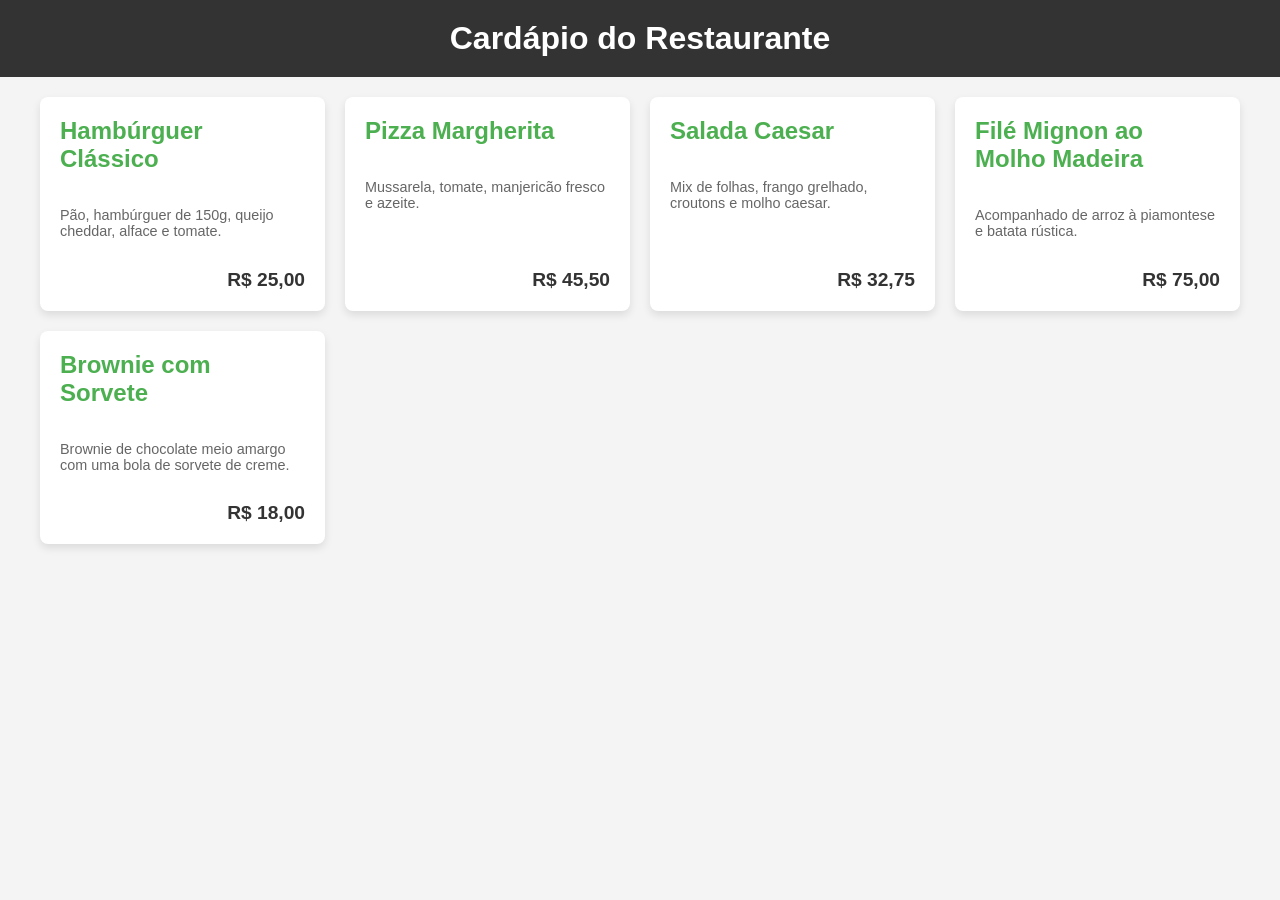
<file: cardapio/index.html>
<!DOCTYPE html>
<html lang="pt-br">
<head>
    <meta charset="UTF-8">
    <meta name="viewport" content="width=device-width, initial-scale=1.0">
    <title>Cardápio Dinâmico</title>
    <link rel="stylesheet" href="style.css">
</head>
<body>
    <header>
        <h1>Cardápio do Restaurante</h1>
    </header>

    <main id="cardapio-container">
        </main>

    <script src="script.js"></script>
</body>
</html>
</file>
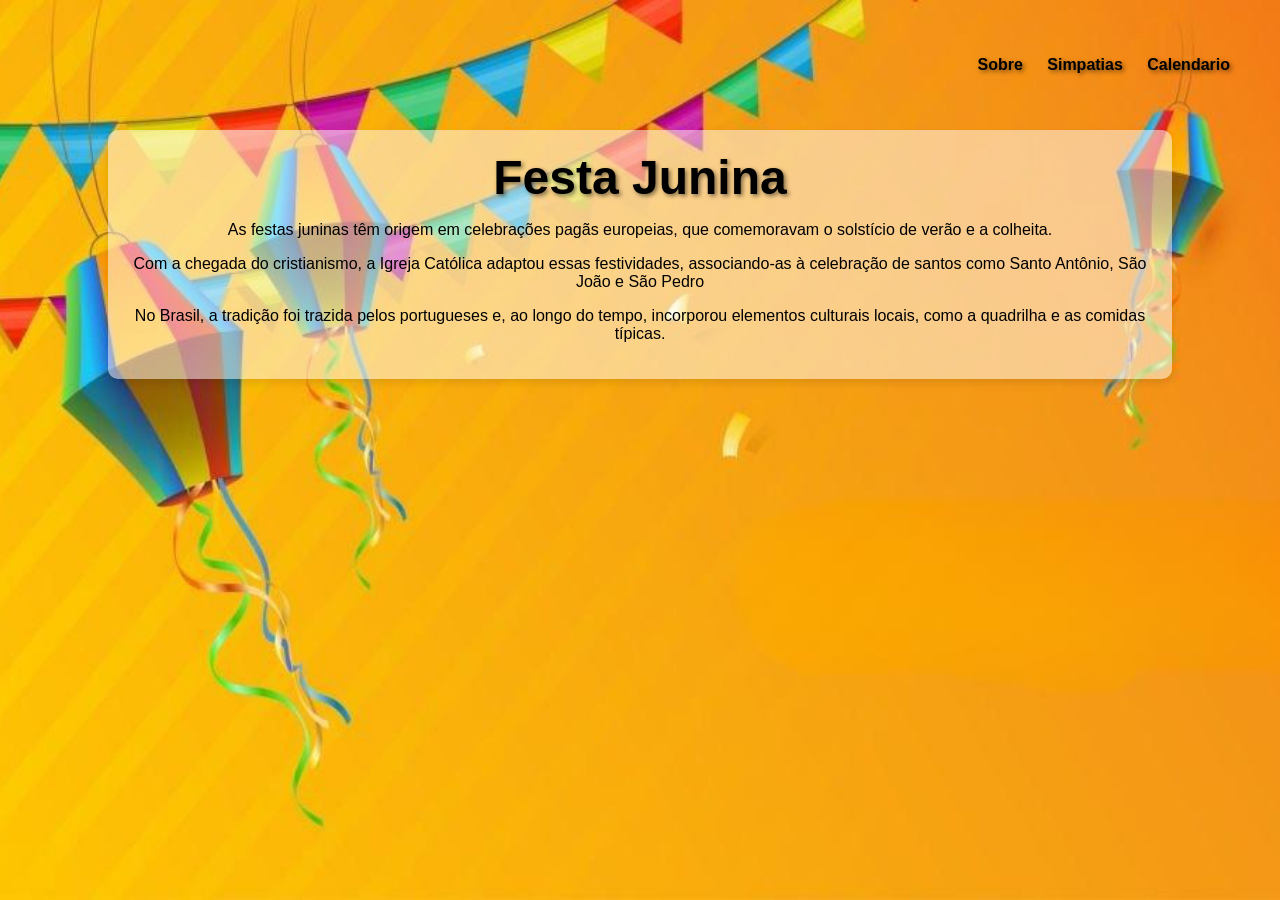
<file: FestaJunina/index.html>
<!DOCTYPE html>
<html lang="pt-BR">
<head>
    <meta charset="UTF-8">
    <meta name="viewport" content="width=device-width, initial-scale=1.0">
    <title>Festa Junina</title>
    <link rel="stylesheet" href="css/style.css">
</head>
<header>
		<nav>
			<ul>
				<li><a href="index.html">Sobre</a></li>
				<li><a href="simpatias.html">Simpatias</a></li>
				<li><a href="calendario.html">Calendario</a></li>
			</ul>
		</nav>
</header>
<body>
	<main>
		<div class="content">
			<div class="title">Festa Junina</div>
				
				<p>As festas juninas têm origem em celebrações pagãs europeias, que comemoravam o solstício de verão e a colheita.</p>
				<p>
				Com a chegada do cristianismo, a Igreja Católica adaptou essas festividades, associando-as à celebração de santos como Santo Antônio, São João e São Pedro
				</p>
				<p>No Brasil, a tradição foi trazida pelos portugueses e, ao longo do tempo, incorporou elementos culturais locais, como a quadrilha e as comidas típicas.</p>
		</div>
	</main
</body>
</html>
</file>
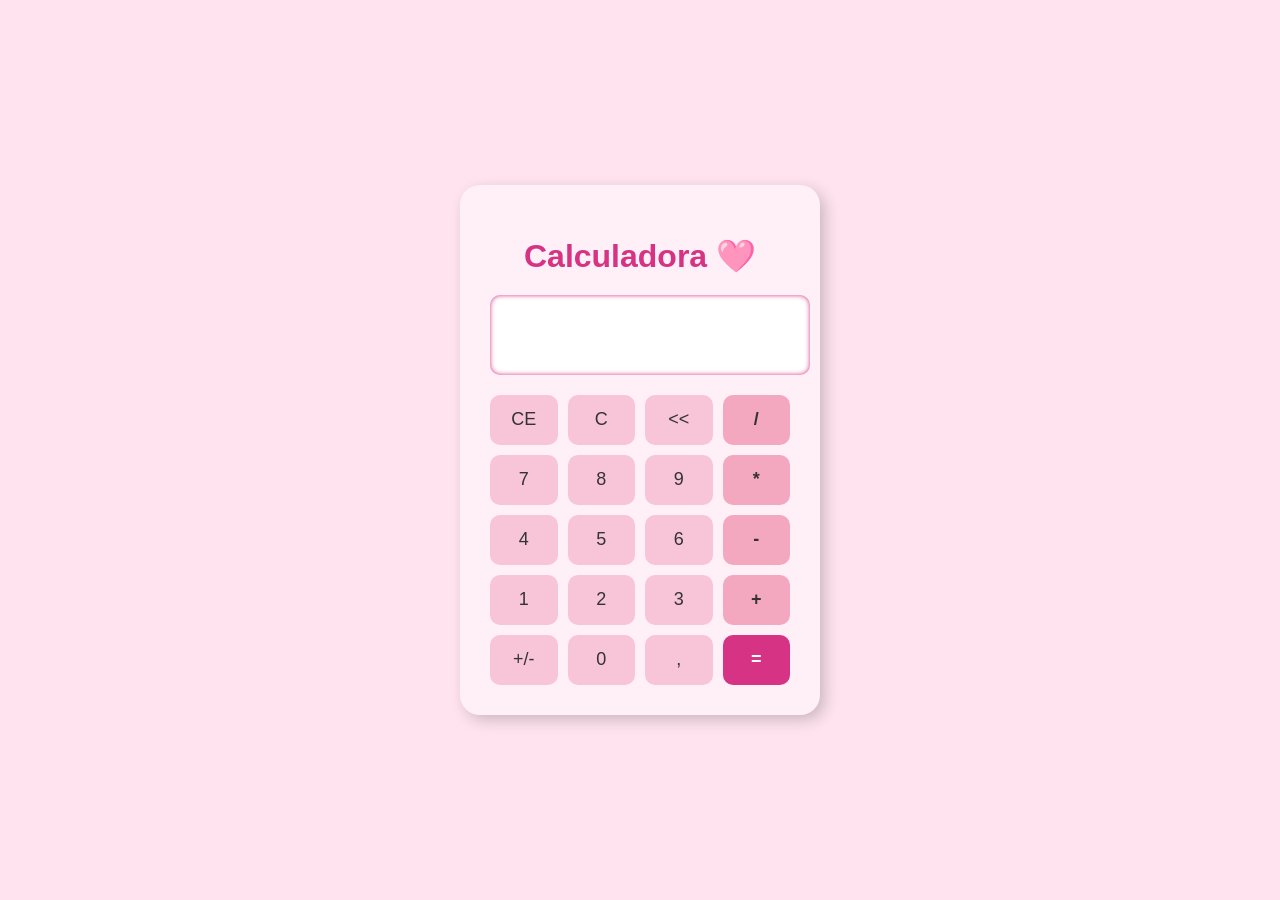
<file: layout/index.html>
<!DOCTYPE html>
<html lang="pt-BR">
<head>
    
  <meta charset="UTF-8" />
  <meta name="viewport" content="width=device-width, initial-scale=1.0"/>
  <title>Calculadora Fofa</title>
  <link rel="stylesheet" href="style.css" />

</head>
<body>

  <div class="calculadora">
    <h1>Calculadora 🩷</h1>
    <input type="text" class="display" disabled />
    <div class="botoes">
      <button>CE</button>
      <button>C</button>
      <button>&lt;&lt;</button>
      <button class="operador">/</button>

      <button>7</button>
      <button>8</button>
      <button>9</button>
      <button class="operador">*</button>

      <button>4</button>
      <button>5</button>
      <button>6</button>
      <button class="operador">-</button>

      <button>1</button>
      <button>2</button>
      <button>3</button>
      <button class="operador">+</button>

      <button>+/-</button>
      <button>0</button>
      <button>,</button>
      <button class="igual">=</button>
    </div>
  </div>
</body>
</html>
</file>
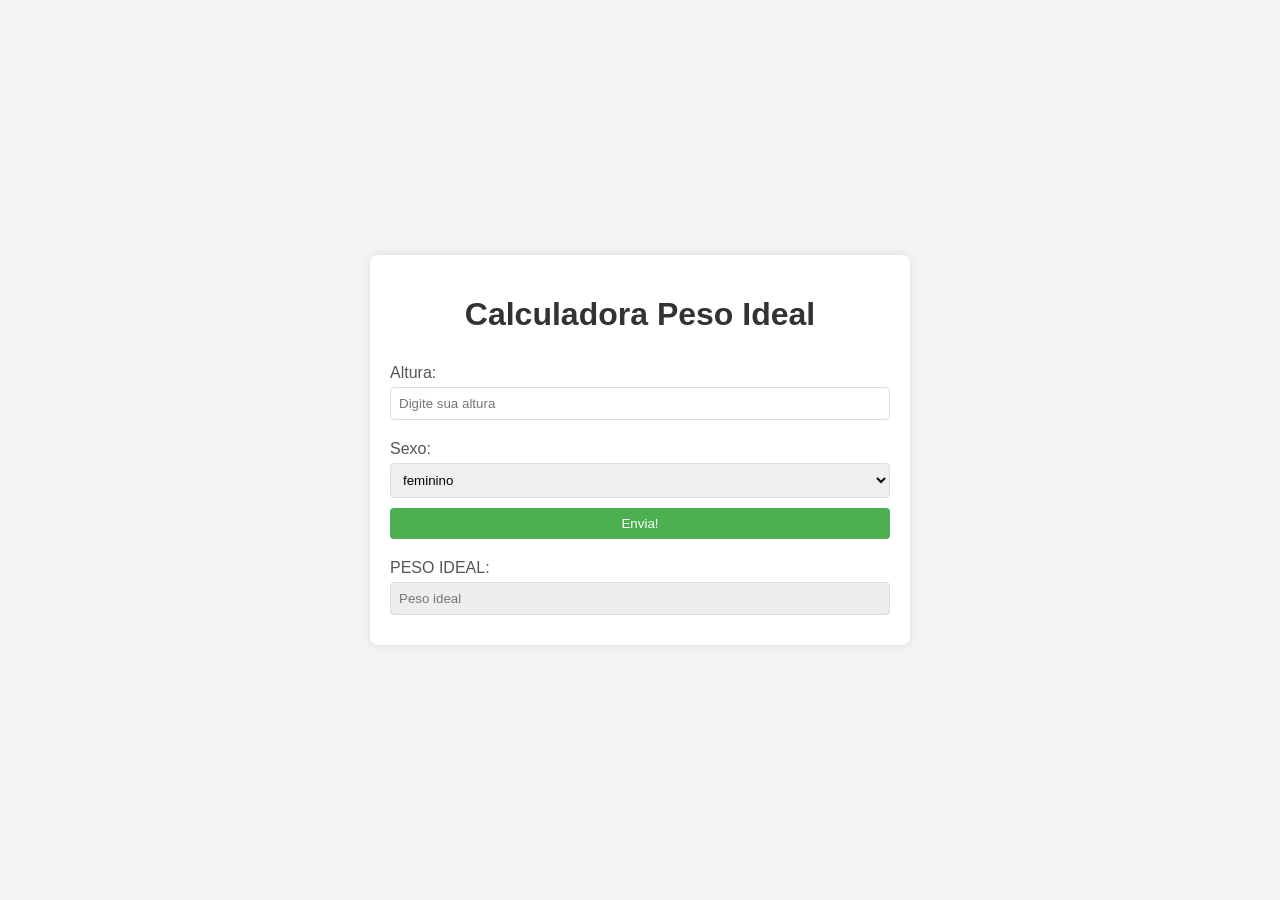
<file: peso/index.html>
<!DOCTYPE html>
<html lang="pt-br">
<head>
	<meta charset="utf-8">
	<title>Calculadora Peso Ideal</title>
	<link rel="stylesheet" href="css/peso.css">
</head>
<body>
	<form name="ficha">
		<h1> Calculadora Peso Ideal </h1>
		<label for="altura">Altura:</label>
		<input type='text' id='altura' name='altura' size=6 placeholder="Digite sua altura" title="Informe sua altura em metros">
		<label for="sexo">Sexo:</label>
		<select id="sexo" name="sexo"> 
			<option value='feminino'>feminino</option>
			<option value='masculino'>masculino</option>
		</select>

		<button type=button onclick=calculapeso()>Envia!</button>

		<label for="pesoideal">PESO IDEAL:</label>
		<input type='text' id='pesoideal' name='pesoideal' disabled placeholder="Peso ideal" title="Peso ideal calculado">
	</FORM>
	<script type="text/javascript" src="js/peso.js"></script>
</body>	
</html>
</file>
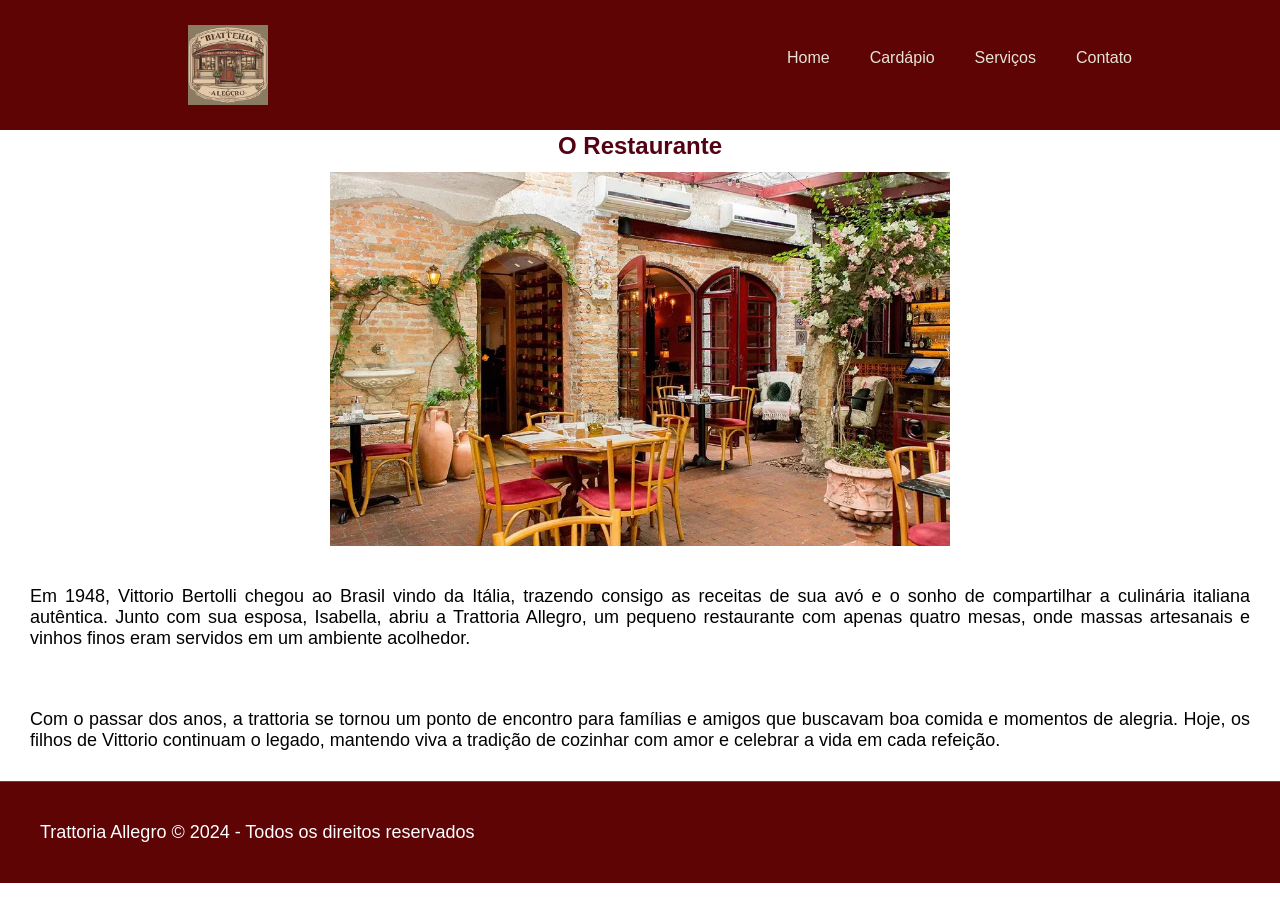
<file: restaurante/index.html>
<!DOCTYPE html>
<html lang="en">
<head>
    <meta charset="UTF-8">
    <meta name="viewport" content="width=>, initial-scale=1.0">
    <title>Trattoria Allegro</title>
   <link rel="stylesheet" href="style.css">
   
</head>
<body>
  <header class="top-bar">
    <div class="container">
        <div class="logo">
            <img src="logorestaurante.jpeg" alt="Trattoria Allegro">
        </div>
    
     <nav class="menu"> 
        <ul>
          <li><a href="index.html">Home</a></li>
          <li><a href="cardapio.html">Cardápio</a></li>
          <li><a href="servicos.html">Serviços</a></li>
          <li><a href="contato.html">Contato</a></li>
      </ul>
    </nav>
</div>
</header>

    <h2> O Restaurante </h2>
    <img src="restaurante.png" alt="Foto do Restaurante"> 
    
    <p>Em 1948, Vittorio Bertolli chegou ao Brasil vindo da Itália, trazendo consigo as receitas de sua avó e o sonho de compartilhar a culinária italiana autêntica. Junto com sua esposa, Isabella, abriu a Trattoria Allegro, um pequeno restaurante com apenas quatro mesas, onde massas artesanais e vinhos finos eram servidos em um ambiente acolhedor.</p>
    <p>Com o passar dos anos, a trattoria se tornou um ponto de encontro para famílias e amigos que buscavam boa comida e momentos de alegria. Hoje, os filhos de Vittorio continuam o legado, mantendo viva a tradição de cozinhar com amor e celebrar a vida em cada refeição.</p>

    </div>   

<footer>
  <div class="footer-bar">
    <p>Trattoria Allegro © 2024 - Todos os direitos reservados</p>
  </div>
</footer>

</body>
</html>
</file>
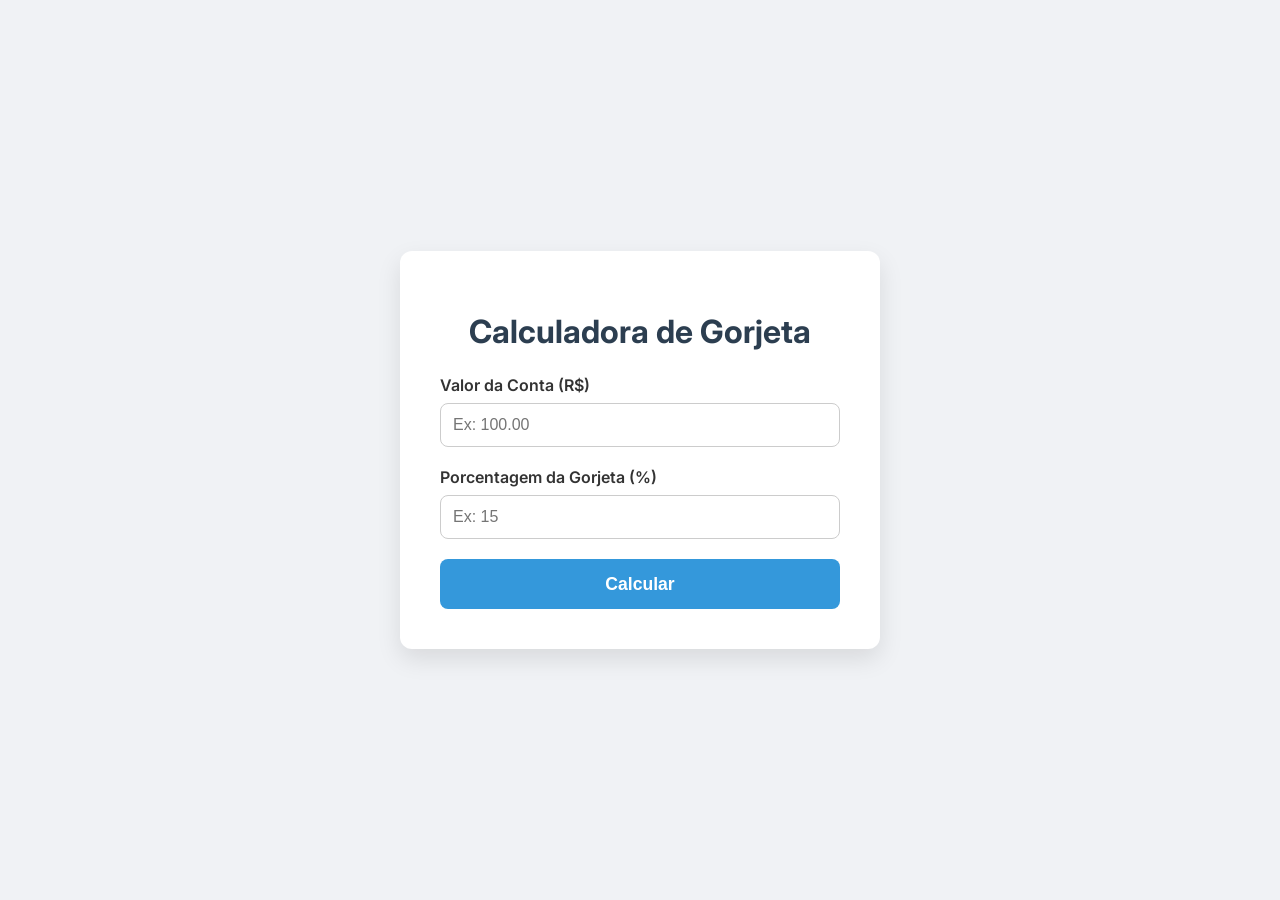
<file: cardapio/gorjeta/index.html>
<!DOCTYPE html>
<html lang="pt-br">
<head>
    <meta charset="UTF-8">
    <meta name="viewport" content="width=device-width, initial-scale=1.0">
    <title>Calculadora de Gorjeta</title>
    <!-- Incluindo a fonte Inter do Google Fonts para uma estética moderna -->
    <link rel="stylesheet" href="https://fonts.googleapis.com/css2?family=Inter:wght@400;600;700&display=swap">
    <style>
        /* Estilização CSS */
        body {
            font-family: 'Inter', sans-serif;
            background-color: #f0f2f5;
            display: flex;
            justify-content: center;
            align-items: center;
            min-height: 100vh;
            margin: 0;
            color: #333;
        }

        .container {
            background-color: #ffffff;
            padding: 2.5rem;
            border-radius: 12px;
            box-shadow: 0 10px 25px rgba(0, 0, 0, 0.1);
            width: 100%;
            max-width: 400px;
            text-align: center;
        }

        h1 {
            color: #2c3e50;
            font-weight: 700;
            margin-bottom: 1.5rem;
        }

        .form-group {
            margin-bottom: 1.25rem;
            text-align: left;
        }

        label {
            display: block;
            margin-bottom: 0.5rem;
            font-weight: 600;
        }

        input[type="number"] {
            width: 100%;
            padding: 0.75rem;
            border: 1px solid #ccc;
            border-radius: 8px;
            box-sizing: border-box; /* Garante que o padding não afeta a largura total */
            font-size: 1rem;
            transition: border-color 0.3s;
        }

        input[type="number"]:focus {
            outline: none;
            border-color: #3498db;
        }

        button {
            width: 100%;
            padding: 0.9rem;
            background-color: #3498db;
            color: #ffffff;
            border: none;
            border-radius: 8px;
            font-size: 1.1rem;
            font-weight: 600;
            cursor: pointer;
            transition: background-color 0.3s, transform 0.2s;
        }

        button:hover {
            background-color: #2980b9;
            transform: translateY(-2px);
        }

        #result {
            margin-top: 2rem;
            font-size: 1.5rem;
            font-weight: 700;
            color: #27ae60;
            background-color: #e8f5e9;
            padding: 1.25rem;
            border-radius: 8px;
            display: none; /* Escondido por padrão, será exibido pelo JavaScript */
        }
        
        #error-message {
            margin-top: 1rem;
            color: #c0392b;
            font-weight: 600;
            display: none;
        }

        /* Media Queries para responsividade em telas menores */
        @media (max-width: 600px) {
            .container {
                padding: 1.5rem;
                margin: 1rem;
            }
            h1 {
                font-size: 1.8rem;
            }
        }
    </style>
</head>
<body>

    <div class="container">
        <h1>Calculadora de Gorjeta</h1>

        <form id="tipForm">
            <div class="form-group">
                <label for="billAmount">Valor da Conta (R$)</label>
                <input type="number" id="billAmount" name="billAmount" min="0" step="0.01" placeholder="Ex: 100.00" required>
            </div>
            
            <div class="form-group">
                <label for="tipPercentage">Porcentagem da Gorjeta (%)</label>
                <input type="number" id="tipPercentage" name="tipPercentage" min="0" max="100" placeholder="Ex: 15" required>
            </div>
            
            <button type="button" id="calculateBtn">Calcular</button>
        </form>

        <div id="result"></div>
        <div id="error-message"></div>
    </div>

    <script>
        // JavaScript para a lógica de cálculo
        
        // Seleciona os elementos do DOM para manipulação
        const calculateBtn = document.getElementById('calculateBtn');
        const billAmountInput = document.getElementById('billAmount');
        const tipPercentageInput = document.getElementById('tipPercentage');
        const resultDiv = document.getElementById('result');
        const errorMessageDiv = document.getElementById('error-message');

        // Adiciona um "ouvinte de evento" para o clique no botão
        calculateBtn.addEventListener('click', function() {
            // Obtém os valores dos campos de entrada
            const billAmount = Number(billAmountInput.value);
            const tipPercentage = Number(tipPercentageInput.value);

            // Valida se os valores são números válidos
            if (isNaN(billAmount) || isNaN(tipPercentage) || billAmount < 0 || tipPercentage < 0) {
                errorMessageDiv.textContent = 'Por favor, insira valores numéricos válidos.';
                errorMessageDiv.style.display = 'block';
                resultDiv.style.display = 'none';
                return;
            }

            // Esconde a mensagem de erro se a validação for bem-sucedida
            errorMessageDiv.style.display = 'none';

            // Calcula o valor da gorjeta e o valor total
            const tipAmount = billAmount * (tipPercentage / 100);
            const totalAmount = billAmount + tipAmount;

            // Exibe o resultado na tela
            // toFixed(2) é usado para garantir 2 casas decimais e replace para o formato brasileiro
            resultDiv.textContent = `Total a pagar: R$ ${totalAmount.toFixed(2).replace('.', ',')}`;
            resultDiv.style.display = 'block';
        });
    </script>

</body>
</html>
</file>
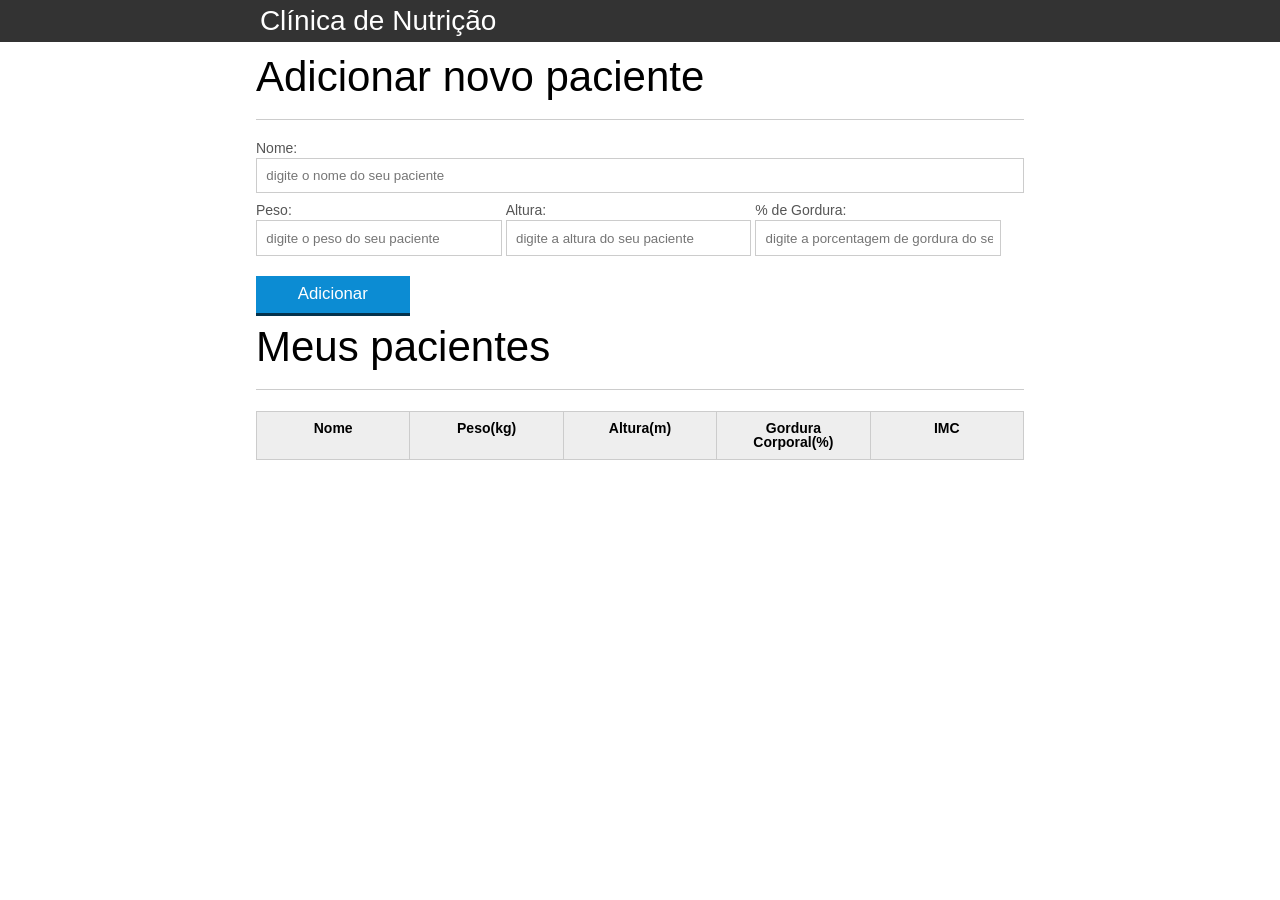
<file: dom/dom-nutricao-obj/index.html>
<!DOCTYPE html>
<html lang="pt-br">
	<head>
		<meta charset="UTF-8">
		<title>Clínica de  Nutrição</title>
		<link rel="icon" href="img/favicon.ico" type="image/x-icon">
		<link rel="stylesheet" type="text/css" href="css/reset.css">
		<link rel="stylesheet" type="text/css" href="css/index.css">
	</head>
	<body>

		<header>
			<div class="container">
				<h2 class="titulo">Clínica de  Nutrição</h2>
			</div>
		</header>
		<section class="container">
		    <h2 id="titulo-form">Adicionar novo paciente</h2>
		    <form id="form-adiciona">
		        <div class="">
		            <label for="nome">Nome:</label>
		            <input id="nome" name="nome" type="text" placeholder="digite o nome do seu paciente" 
						class="campo"
						required>
		        </div>
		        <div class="grupo">
		            <label for="peso">Peso:</label>
		            <input id="peso" name="peso" type="text" placeholder="digite o peso do seu paciente" 
						class="campo campo-medio"
						required>
		        </div>
		        <div class="grupo">
		            <label for="altura">Altura:</label>
		            <input id="altura" name="altura" type="text" placeholder="digite a altura do seu paciente" 
						class="campo campo-medio"
						required>
		        </div>
		        <div class="grupo">
		            <label for="gordura">% de Gordura:</label>
		            <input id="gordura" type="text" placeholder="digite a porcentagem de gordura do seu paciente" class="campo campo-medio">
		        </div>

		        <button id="adicionar-paciente" class="botao bto-principal">Adicionar</button>
		    </form>
		</section>
		<section class="container">
				<h2>Meus pacientes</h2>
				<table>
					<thead>
						<tr>
							<th>Nome</th>
							<th>Peso(kg)</th>
							<th>Altura(m)</th>
							<th>Gordura Corporal(%)</th>
							<th>IMC</th>
						</tr>
					</thead>
					<tbody id="tabela-pacientes">
						
					</tbody>
				</table>
		</section>
		<script src="js/form.js" ></script>
	</body>
</html>
</file>
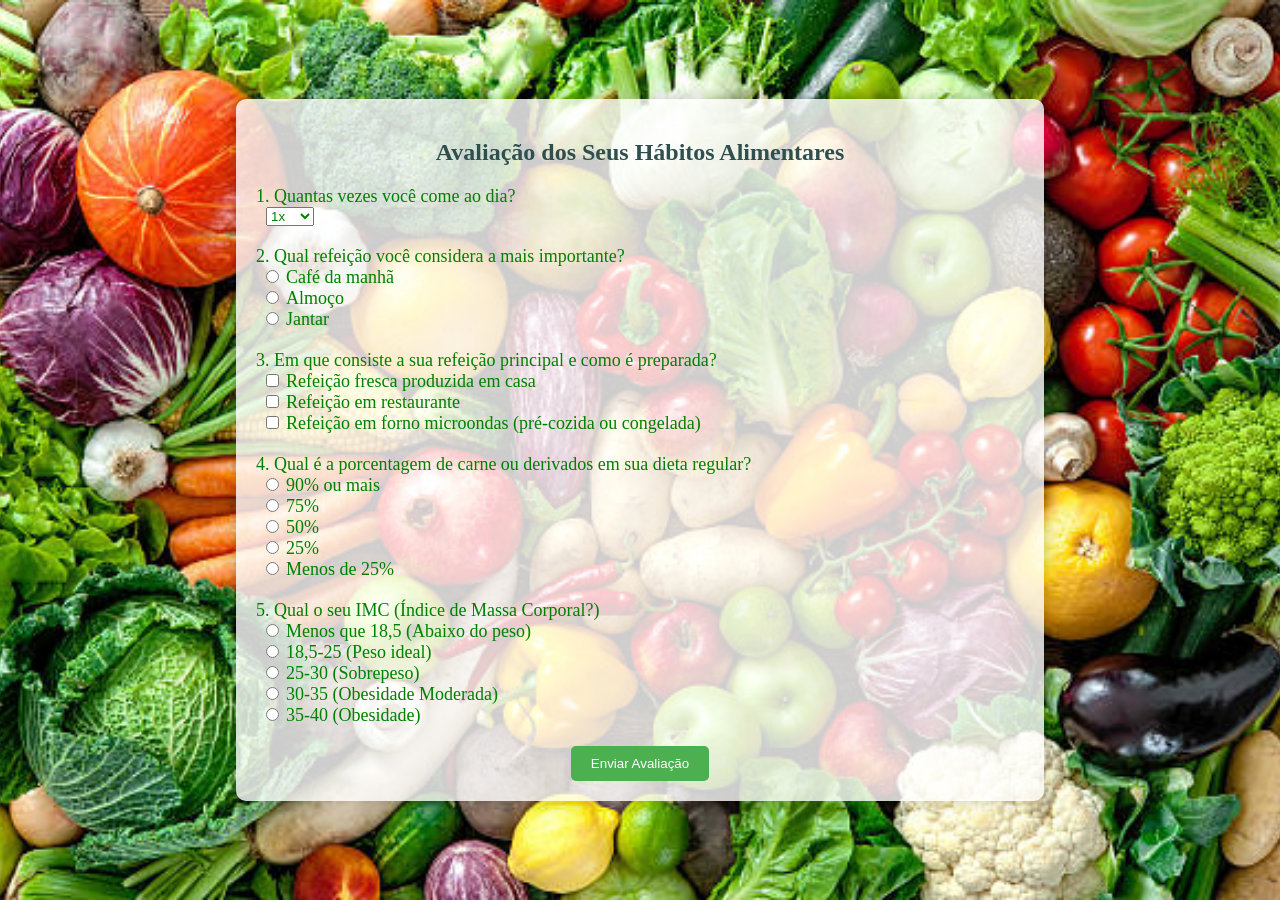
<file: bioma/Quiz/Quiz1/index.html>
<!DOCTYPE html>
<html lang="en">
<head>
    <meta charset="UTF-8">
    <meta name="viewport" content="idth=device-width, initial-scale=1.0">
    <title>Avaliação de Hábitos Alimwentares</title>
    <style>
        
        body {
            background-color: #f2f8f4;
            background-image: url('fundosaudavel.jpg'); 
            background-size: cover;
            background-position: center;
            display: flex;
            justify-content: center;
            align-items: center;
            height: 100vh;
            margin: 0;
        }
        .form-container {
            background-color: rgba(255, 255, 255, 0.8);
            padding: 20px;
            border-radius: 10px;
            width: 60%;
            box-shadow: 0px 0px 15px rgba(0, 0, 0, 0.2);
        }
        h2 {
            text-align: center;
            color: #2f4f4f;
        }
        .question {
            margin-bottom: 20px;
        }
        label {
            font-size: 18px;
            color: #2f4f4f;
        }
        select, input[type="radio"], input[type="checkbox"] {
            margin-left: 10px;
        }
        .green {
            color: green;
        }
        .red {
            color: red;
        }
        .button-container {
            text-align: center;
        }
        .submit-btn {
            padding: 10px 20px;
            background-color: #4CAF50;
            color: white;
            border: none;
            border-radius: 5px;
            cursor: pointer;
        }
        .submit-btn:hover {
            background-color: #45a049;
        }
    </style>
</head>
<body>

    <div class="form-container">
        <h2>Avaliação dos Seus Hábitos Alimentares</h2>
        <form id="form-habitos" onsubmit="calcularPontuacao(event)">
            
            <div class="question">
                <label class="green">1. Quantas vezes você come ao dia?</label><br>
                <select id="q1" class="green">
                    <option value="10">1x</option>
                    <option value="10">2x</option>
                    <option value="5">3x</option>
                    <option value="0">+ 3x</option>
                </select>
            </div>

            <div class="question">
                <label class="green">2. Qual refeição você considera a mais importante?</label><br>
                <input type="radio" name="refeicao" value="10" id="cafe-da-manha"> <label for="cafe-da-manha" class="green">Café da manhã</label><br>
                <input type="radio" name="refeicao" value="5" id="almoco"> <label for="almoco" class="green">Almoço</label><br>
                <input type="radio" name="refeicao" value="0" id="jantar"> <label for="jantar" class="green">Jantar</label><br>
            </div>

            <div class="question">
                <label class="green">3. Em que consiste a sua refeição principal e como é preparada?</label><br>
                <input type="checkbox" value="10" id="refeicao-fresca"> <label for="refeicao-fresca" class="green">Refeição fresca produzida em casa</label><br>
                <input type="checkbox" value="5" id="refeicao-restaurante"> <label for="refeicao-restaurante" class="green">Refeição em restaurante</label><br>
                <input type="checkbox" value="0" id="refeicao-microondas"> <label for="refeicao-microondas" class="green">Refeição em forno microondas (pré-cozida ou congelada)</label><br>
            </div>

            <div class="question">
                <label class="green">4. Qual é a porcentagem de carne ou derivados em sua dieta regular?</label><br>
                <input type="radio" name="carne" value="10" id="90-plus"> <label for="90-plus" class="green">90% ou mais</label><br>
                <input type="radio" name="carne" value="10" id="75"> <label for="75" class="green">75%</label><br>
                <input type="radio" name="carne" value="5" id="50"> <label for="50" class="green">50%</label><br>
                <input type="radio" name="carne" value="0" id="25"> <label for="25" class="green">25%</label><br>
                <input type="radio" name="carne" value="0" id="menos-25"> <label for="menos-25" class="green">Menos de 25%</label><br>
            </div>

            <div class="question">
                <label class="green">5. Qual o seu IMC (Índice de Massa Corporal?)</label><br>
                <input type="radio" name="imc" value="10" id="abaixo-peso"> <label for="abaixo-peso" class="green">Menos que 18,5 (Abaixo do peso)</label><br>
                <input type="radio" name="imc" value="10" id="peso-ideal"> <label for="peso-ideal" class="green">18,5-25 (Peso ideal)</label><br>
                <input type="radio" name="imc" value="5" id="sobre-peso"> <label for="sobre-peso" class="green">25-30 (Sobrepeso)</label><br>
                <input type="radio" name="imc" value="0" id="moderada"> <label for="moderada" class="green">30-35 (Obesidade Moderada)</label><br>
                <input type="radio" name="imc" value="0" id="obesidade"> <label for="obesidade" class="green">35-40 (Obesidade) </label><br>
            </div>

          

            <div class="button-container">
                <button type="submit" class="submit-btn">Enviar Avaliação</button>
            </div>

        </form>
    </div>

    <script>
      
        function calcularPontuacao(event) {
            event.preventDefault(); 

            let pontuacao = 0;
            
            
            pontuacao += parseInt(document.getElementById('q1').value);

           
            const refeicao = document.querySelector('input[name="refeicao"]:checked');
            if (refeicao) pontuacao += parseInt(refeicao.value);

            const imc = document.querySelector('input[name="imc"]:checked');
            if (imc) pontuacao += parseInt(imc.value);

            const carne = document.querySelector('input[name="carne"]:checked');
            if (carne) pontuacao += parseInt(carne.value);

            const checkboxes = document.querySelectorAll('input[type="checkbox"]:checked');
            checkboxes.forEach(checkbox => {
                pontuacao += parseInt(checkbox.value);

            });



           
            alert("Sua pontuação total é: " + pontuacao + " pontos.");
        }
    </script>
</body>
</html>
</file>
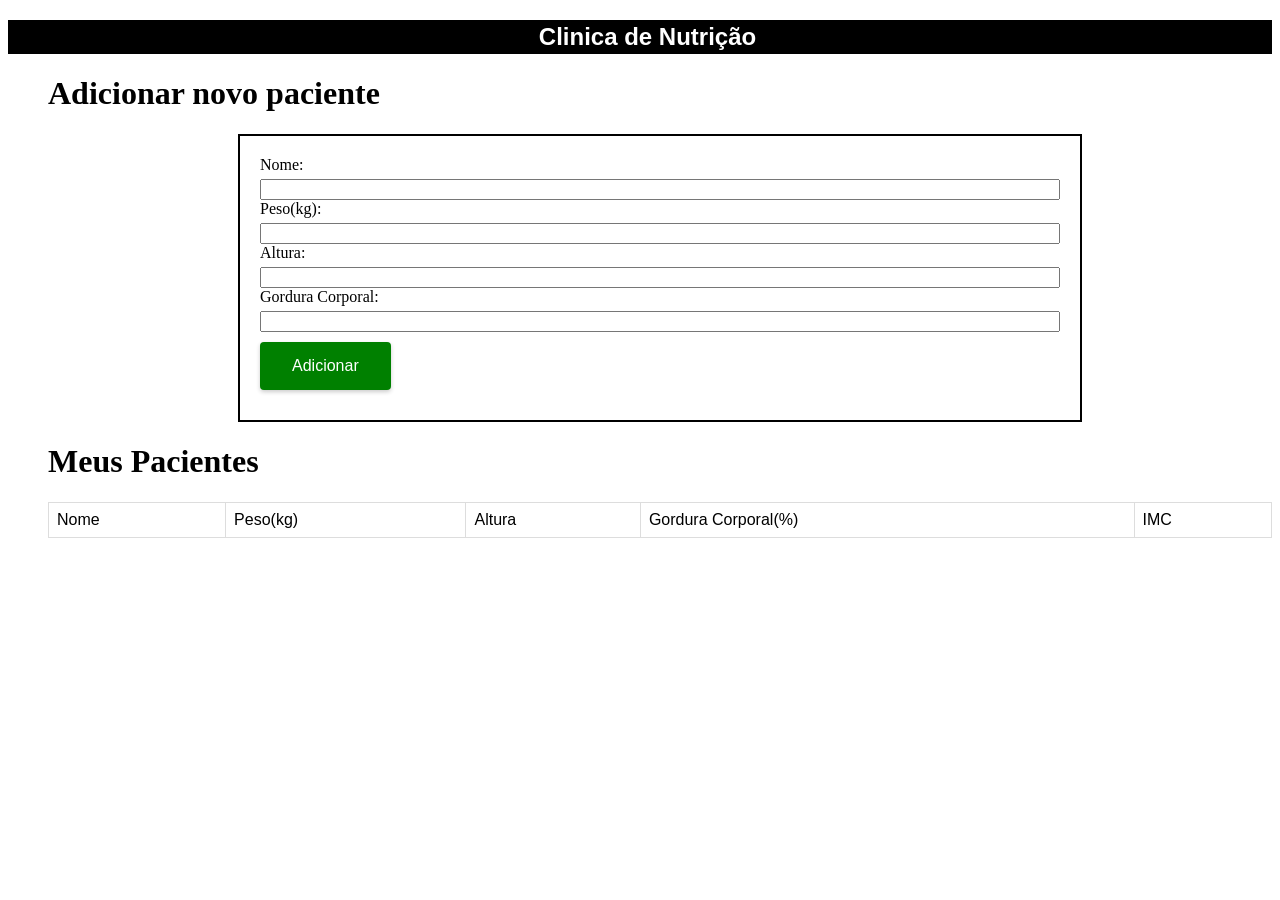
<file: dom/Dom-nutricao-tabela/html/index.html>
<!DOCTYPE html>
<html lang="pt-br">
    <head>
    <meta charset="utf-8"/>
    <link rel="stylesheet" href="../css/styles.css"> 
    <title>Clinica de Nutrição</title>
    </head>
    <body>
    <h2>Clinica de Nutrição</h2>    
    <div>
        <h1>Adicionar novo paciente</h1>
        <form onsubmit="adicionarPaciente(); return false;">
            <label for="txtNome">Nome:</label>
            <input type="text" id="txtNome" required>
            <label for="txtPeso">Peso(kg):</label>
            <input type="number" id="txtPeso" min="1" required>
            <label for="txtAltura">Altura:</label>
            <input type="number" id="txtAltura" step="0.01"  min="1" required>
            <label for="txtGordura">Gordura Corporal:</label>
            <input type="number" id="txtGordura" min="1" required>
            <input type="submit" id="btmAdd" value="Adicionar">
        </form>
    </div>
    <div>
        <h1>Meus Pacientes</h1>
        <table id="tablePaciente" class="table">
            <tr>
                <td>Nome</td>
                <td>Peso(kg)</td>
                <td>Altura</td>
                <td>Gordura Corporal(%)</td>
                <td>IMC</td>
            </tr>
        </table>
    </div>
    <script src="../js/index.js"></script>
</body>
</html>
</file>
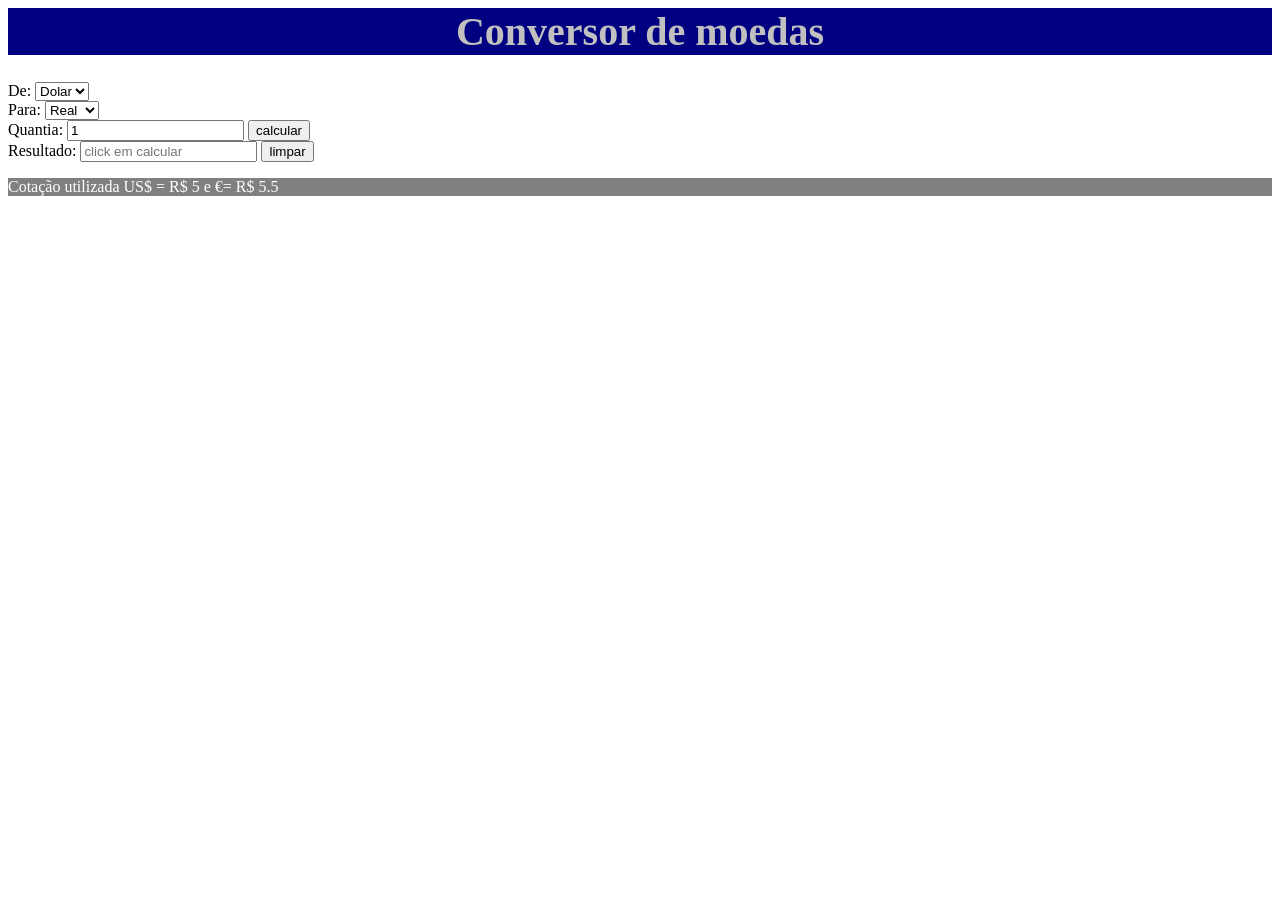
<file: conversor/conversor.html>
<html>
<head>
       <title>Corversor!</title>
	   <link rel="stylesheet" type="text/css" href="conversor.css"></link>
	   <script language="javascript" src="conversor.js"></script>
</head>
<body>
       <h1 align="center"class="prata">Conversor de moedas</h1>
	   <form name="formulario">
			De:
			<select name="de">
			<option  class="verde"value="Real">Real</option>
			<option  class="verde"value="Euro">Euro</option>
			<option  class="verde"value="Dolar" selected >Dolar</option>
			</select>
			<br/>
			Para:
			<select name="para">
			<option class="azul"value="Dolar">Dolar</option>
			<option class="azul"value="Euro" >Euro</option>
			<option class="azul"value="Real" selected>Real</option>
			</select></br>
			Quantia:
			<input type='text' name='quantia' value="1"> 
			<input type="button" id="btCalcular" value="calcular" onclick="converter()"/>
			</br>
			Resultado:
			<input type='text' name='resultado' placeholder="click em calcular" readonly />
			<input type="reset" name="limpar" value="limpar"/>
			<p class="cinza" align="left">Cotação utilizada US$ = R$ 5 e 	€= R$ 5.5</p>
	</form>
</body>
</html>
</file>
<file: cardapio/style.css>
body {
    font-family: sans-serif;
    background-color: #f4f4f4;
    color: #333;
    margin: 0;
    padding: 0;
}

header {
    background-color: #333;
    color: white;
    padding: 20px 0;
    text-align: center;
}

h1 {
    margin: 0;
}

#cardapio-container {
    display: grid;
    grid-template-columns: repeat(auto-fit, minmax(280px, 1fr));
    gap: 20px;
    padding: 20px;
    max-width: 1200px;
    margin: 0 auto;
}

.produto-card {
    background-color: white;
    border-radius: 8px;
    box-shadow: 0 4px 8px rgba(0,0,0,0.1);
    padding: 20px;
    display: flex;
    flex-direction: column;
    justify-content: space-between;
}

.produto-card h2 {
    margin-top: 0;
    color: #4CAF50;
}

.produto-card p {
    font-size: 0.9em;
    color: #666;
    flex-grow: 1;
}

.produto-card .preco {
    font-size: 1.2em;
    font-weight: bold;
    color: #333;
    text-align: right;
    margin-top: 15px;
}
</file>
<file: FestaJunina/css/style.css>
body, html {
    margin: 0;
    padding: 0;
    font-family: Arial, sans-serif;
    height: 100%;
    overflow-x: hidden;
    background-image: url('../img/fundojunino.png');
    background-size: cover;
    background-position: center;
    background-attachment: fixed;
    background-repeat: no-repeat;
    color: black;
}

nav {
    background-color: rgba(255, 255, 255, 0.0);
    padding: 20px;
    position: absolute;
    top: 20px;
    right: 20px;
	text-shadow: 2px 2px 4px rgba(0, 0, 0, 0.5);
}

nav ul li {
    margin: 0 10px;
    display: inline;
}

nav ul li a {
    color: black;
    text-decoration: none;
    font-weight: bold;
}

main {
    text-align: center;
    margin-top: 130px;
}

.title {
    font-size: 48px;
    font-weight: bold;
    text-shadow: 2px 2px 4px rgba(0, 0, 0, 0.5);
	text-align: center;
}

.content {
    padding: 20px;
    background-color: rgba(255, 255, 255, 0.5); /* Fundo branco com transparência */
    border-radius: 10px;
    width: 80%;
    margin: 20px auto;
    box-shadow: 0 4px 8px rgba(0, 0, 0, 0.1);
}

table {
    margin: 20px auto;
    border-collapse: collapse;
    width: 80%;
    background: rgba(0, 0, 0, 0.6);
    color: black;
}

table th {
    background-color: #F39C12;
    border: 1px solid white;
    padding: 10px;
    text-align: center;
}

table td {
    background-color: #F8C471;
    border: 1px solid white;
    padding: 10px;
    text-align: center;
}

.simpatia{
	padding: 20px;
    background-color: rgba(255, 255, 255, 0.5); /* Fundo branco com transparência */
    border-radius: 10px;
    width: 80%;
    margin: 20px auto;
    box-shadow: 0 4px 8px rgba(0, 0, 0, 0.1);
	margin-top: 130px;
}
</file>
<file: layout/style.css>
body {
    background-color: #ffe4f0;
    display: flex;
    justify-content: center;
    align-items: center;
    height: 100vh;
    font-family: 'Arial', cursive, sans-serif;
    margin: 0;
  }
  
  .calculadora {
    background-color: #fff0f7;
    padding: 30px;
    border-radius: 20px;
    box-shadow: 5px 5px 15px rgba(0,0,0,0.2);
    width: 300px;
  }
  
  h1 {
    text-align: center;
    color: #d63384;
    margin-bottom: 20px;
  }
  
  .display {
    width: 100%;
    height: 60px;
    border: none;
    border-radius: 10px;
    margin-bottom: 20px;
    font-size: 24px;
    text-align: right;
    padding: 10px;
    background-color: #fff;
    box-shadow: inset 0 0 5px #d63384;
  }
  
  .botoes {
    display: grid;
    grid-template-columns: repeat(4, 1fr);
    gap: 10px;
  }
  
  button {
    height: 50px;
    border: none;
    border-radius: 10px;
    font-size: 18px;
    background-color: #f8c5d8;
    color: #333;
    cursor: pointer;
    transition: background-color 0.3s ease;
  }
  
  button:hover {
    background-color: #f4a8c0;
  }
  
  .operador {
    background-color: #f4a8c0;
    font-weight: bold;
  }
  
  .igual {
    background-color: #d63384;
    color: white;
    font-weight: bold;
  }
  
  .igual:hover {
    background-color: #c21867;
  }
</file>
<file: peso/css/peso.css>
body {
	font-family: Arial, sans-serif;
	margin: 0;
	padding: 0;
	background-color: #f4f4f4;
	display: flex;
	justify-content: center;
	align-items: center;
	min-height: 100vh;
}

h1 {
	text-align: center;
	color: #333;
}

form {
	background-color: #fff;
	padding: 20px;
	border-radius: 8px;
	box-shadow: 0 0 10px rgba(0, 0, 0, 0.1);
	width: 80%;
	max-width: 500px;
	display: flex;
	flex-direction: column;
}

label {
	margin-top: 10px;
	margin-bottom: 5px;
	color: #555;
}

input[type="text"],
select,
button {
	padding: 8px;
	margin-bottom: 10px;
	border: 1px solid #ddd;
	border-radius: 4px;
	box-sizing: border-box; /* Ensures padding doesn't affect width */
}

button {
	background-color: #4CAF50;
	color: white;
	border: none;
	cursor: pointer;
}

button:hover {
	background-color: #3e8e41;
}

input[type="text"][disabled] {
	background-color: #eee;
	cursor: not-allowed;
}

/* Media query for smaller screens */
@media (max-width: 600px) {
	form {
			width: 95%;
			padding: 15px;
	}
}
</file>
<file: restaurante/style.css>
body {
    background-color: rgb(255, 255, 255);
    font-family: Arial, sans-serif;
}


h2 {
    color: rgb(83, 2, 20);
    text-align: center;
    
    padding: 2px;
    border-radius: 15px;
}

img{
    margin: auto;
    max-width: 50%;
    display: block;
    padding: 10px;
}


.container{
    margin: auto;
    max-width: 80%;
    display: block;
}


ul {
    list-style-type: none;
    margin: auto;
    padding: 0;
    overflow: hidden;
}
  
li {
    float: left;
}
  
li a {
    display: block;
    padding: 8px;
}


p {
    text-align: justify;
    padding: 30px;
    display: block;
    font-size: large;
}

* {
    margin: 0;
    padding: 0;
    box-sizing: border-box;
}

.top-bar {
    background-color: #5e0404; 
    color: rgb(255, 255, 255);
    padding: 15px 0;
    display: flex;
    align-items: center;
}

.container {
    width: 90%;
    margin: 0 auto;
    display: flex;
    justify-content: space-between;
    align-items: center;
}


.logo img {
    width: 200px; 
    height: auto;
}

.menu a {
    padding: 10px;
    color: rgb(230, 228, 214);
    text-decoration: none;
}

.menu ul {
    margin-right: 0px; 
    list-style: none;
    display: flex;
    gap: 20px;
}

a:hover{
    color: black;
}

.footer-bar {
    background-color: #5e0404; 
    color: white;
    text-align: center; 
    padding: 10px; 
    position: relative; 
    bottom: 0; 
    width: 100%; 
    font-size: 14px; 
    border-top: 1px solid rgba(255, 255, 255, 0.2); 
}
 /* contato endereço e numero */
ul {
    list-style-type: none; 
    padding: 0;
    margin: 0;
    padding: 10px; 
}

li {
    margin-bottom: 15px; 
}

.sublista {
    margin-left: 20px; 
    margin-bottom: 5px;
    list-style-type: circle;
    padding: 5px;
    font-size: 16px;
    font-weight: normal;
    color: #555 
}



/* contato  form*/
form {
    width: 100%;
    max-width: 600px;
    margin: 0 auto;
    padding: 20px;
    background-color: #f9f9f9;
    border-radius: 8px;
    box-shadow: 0px 0px 15px rgba(0, 0, 0, 0.1);
    font-family: Arial, sans-serif;
}

form label {
    display: block;
    margin-bottom: 8px;
    font-weight: bold;
    color: #333;
}

form input[type="text"] {
    width: 100%;
    padding: 10px;
    margin-bottom: 20px;
    border: 1px solid #ccc;
    border-radius: 4px;
    font-size: 16px;
    box-sizing: border-box;
}

form input[type="radio"] {
    margin-right: 10px;
}

form input[type="submit"] {
    background-color: #4CAF50;
    color: white;
    padding: 10px 15px;
    border: none;
    border-radius: 4px;
    cursor: pointer;
    font-size: 16px;
}

form input[type="submit"]:hover {
    background-color: #45a049;
}

form input[type="radio"] + label {
    display: inline-block;
    margin-right: 15px;
    font-weight: normal;
}

form div {
    margin-bottom: 20px;
}

h3{
    text-align: center;
}

/* cardapio */
table {
    width: 100%;
    border-collapse: collapse;
    margin: 20px 0;
    font-size: 16px;
    text-align: left;
    box-shadow: 0 0 10px rgba(0, 0, 0, 0.1);
}

th, td {
    padding: 12px 15px;
    border: 1px solid #ddd;
}

th {
    background-color: #8B0000; /* Fundo vinho */
    color: #ffffff;
    font-weight: bold;
}

td {
    background-color: #f9f9f9;
}

tr:nth-child(even) {
    background-color: #f2f2f2; /* Alternar cores */
}

img.cardapio {
    width: 150px; /* Aumenta o tamanho da imagem */
    height: auto;
    border-radius: 8px;
}

td:first-child {
    width: 180px; /* Aumenta um pouco o espaço da coluna de foto */
    text-align: center; /* Centraliza a imagem na célula */
}

td:nth-child(2) {
    width: 500px; /* Diminui um pouco o espaço da descrição */
}

td:nth-child(3) {
    width: 150px; /* Mantém o tamanho do preço */
    text-align: right; /* Alinha o preço à direita */
}

table tr:hover {
    background-color: #f1f1f1; /* Efeito hover na linha */
}
</file>
<file: dom/dom-nutricao-obj/css/index.css>
*{
	box-sizing: border-box;
 }

body{
	font-family: "Helvetica Neue", "Helvetica", Helvetica, Arial, sans-serif;
	font-size: 14px;
}

header{
	background-color: #333;
	height: 3em;
	color: #FFF;
	margin-bottom: 1em;
}

header h1{
	font-size: 2em;
	display:inline-block;
	vertical-align:	middle;
}
header h2{
	font-size: 2em;
	display:inline-block;
	vertical-align:	middle;
}

header .container:before{
	content: '';
	display:inline-block;
	height: 100%;
	vertical-align:	middle;
}

.container{
	width: 60%;
	height: 100%;
	margin: 0 auto;
}

section{
	margin: 2em 0;
	overflow: hidden;
}

section h2{
	font-size: 3em;
	display: block;
	padding-bottom: .5em;
	border-bottom: 1px solid #ccc;
	margin-bottom: .5em;
}

table{
	width: 100%;
	margin-bottom : .5em;
    table-layout: fixed;

}

td, th {
	padding: .7em;
	margin: 0;
	border: 1px solid #ccc;
	text-align: center;
}

th{
	font-weight: bold;
	background-color: #EEE;
}

label{
	color: #555;
	display: block;
	margin-bottom: .2em;
}

.campo{
	margin: 0;
	padding-bottom: 1em;
	width: 100%;
	border: 1px solid #ccc;
	padding: .7em;
	width: 100%;
}

.campo-medio{
	display: inline-block;
	padding-right: .5em;
}

.grupo{
	width: 32%;
	display: inline-block;
	padding: 10px 0px;
}

button{
	padding: .5em 2em;
	border: 0;
	border-bottom: 3px solid;
	font-size: 1.2em;
	cursor: pointer;
	margin: 0;
	margin-top: -3px;
	color: #fff;
	background-color:#0c8cd3;
	border-color: #04324c;
	width: 20%;
    display: block;
    clear: both;
    margin: 10px 0px;

}

button:active{
	margin-top:0px;
	border: 0;
}

button[disabled=disabled], button:disabled {
    background-color: gray;
	border-color: darkgray;

}

.adicionar-paciente{
    margin-top: 30px;
}

.campo-invalido{
	border: 1px solid red;
}

.paciente-invalido {
	background-color: lightcoral;
}
</file>
<file: dom/Dom-nutricao-tabela/css/styles.css>
form {
    border: 2px solid; /* Define uma borda de 2px sólida */
    padding: 20px; /* Define um preenchimento de 20px */
    width: 90%; /* Largura ajustada para melhor responsividade */
    max-width: 800px; /* Adicionada uma largura máxima */
    margin: 0 auto; /* Centraliza o formulário */
    overflow: hidden; /* Esconde o manipulador de redimensionamento */
}

div {
    padding-left: 0; /* Removido o preenchimento à esquerda */
    margin-bottom: 15px; /* Adicionada margem para espaçamento */
}

h2 {
    background-color: black; /* Define a cor de fundo como preto */
    border: solid; /* Define uma borda sólida */
    border-color: black; /* Define a cor da borda como preto */
    color: white; /* Define a cor do texto como branco */
    font-family: Arial, Helvetica, sans-serif; /* Define a fonte */
    padding-left: 15px; /* Reduz o preenchimento */
    text-align: center; /* Centraliza o título */
}

label {
    display: block; /* Coloca os rótulos acima dos inputs */
    padding-right: 0; /* Removido o preenchimento à direita */
    margin-bottom: 5px; /* Adicionada margem para espaçamento */
}

#txtNome, 
#txtPeso,
#txtAltura,
#txtGordura {
    width: 100%; /* Largura total */
    box-sizing: border-box; /* Inclui borda e preenchimento na largura total */
}

#btmAdd {
    background-color: green; /* Define a cor de fundo como verde */
    border: none; /* Remove a borda */
    color: white; /* Define a cor do texto como branco */
    padding: 15px 32px; /* Define o preenchimento */
    text-align: center; /* Centraliza o texto */
    text-decoration: none; /* Remove a decoração de texto */
    display: block; /* Transforma em um elemento de bloco */
    width: 100%; /* Largura total */
    font-size: 16px; /* Define o tamanho da fonte */
    margin: 10px 0; /* Margem ajustada */
    cursor: pointer; /* Define o cursor como uma mão */
    border-radius: 4px; /* Define um raio de borda */
    box-shadow: 0 2px 4px rgba(0, 0, 0, 0.2); 
    transition-duration: 0.4s; /* Define a duração da transição */
    box-sizing: border-box; /* Inclui preenchimento e borda na largura total */
}

#btmAdd:hover {
    background-color: #4CAF50; /* Define a cor de fundo no hover */
    color: white; /* Define a cor do texto no hover */
}

table {
    font-family: arial, sans-serif; /* Define a fonte */
    border-collapse: collapse; /* Colapsa as bordas da tabela */
    width: 100%; /* Largura total */
    box-sizing: border-box; /* Inclui preenchimento e borda na largura total */
}

td,
th {
    border: 1px solid #dddddd; /* Define uma borda de 1px sólida */
    text-align: left; /* Alinha o texto à esquerda */
    padding: 8px; /* Define o preenchimento */
}

tr:nth-child(even) {
    background-color: #dddddd; /* Define a cor de fundo para linhas pares */
}

/* Media query para telas MAIORES (a partir de 768px) */
@media (min-width: 768px) {
    form {
        width: 80%; /* Reverte para 80% da largura em telas maiores */
    }

    div {
        padding-left: 40px; /* Restaura o preenchimento para telas maiores */
    }


    #btmAdd {
        display: inline-block; /* Restaura o display inline-block */
        width: auto; /* Ajusta a largura ao conteúdo */
    }
}
</file>
<file: conversor/conversor.css>
.verde{color:green;font-size:120px;}
.azul{color:blue;font-size:70px;}
.prata{color:silver; background-color: navy; font-size:40px;}
.cinza{font-size:16px;background-color: gray; color:white;}
</file>
